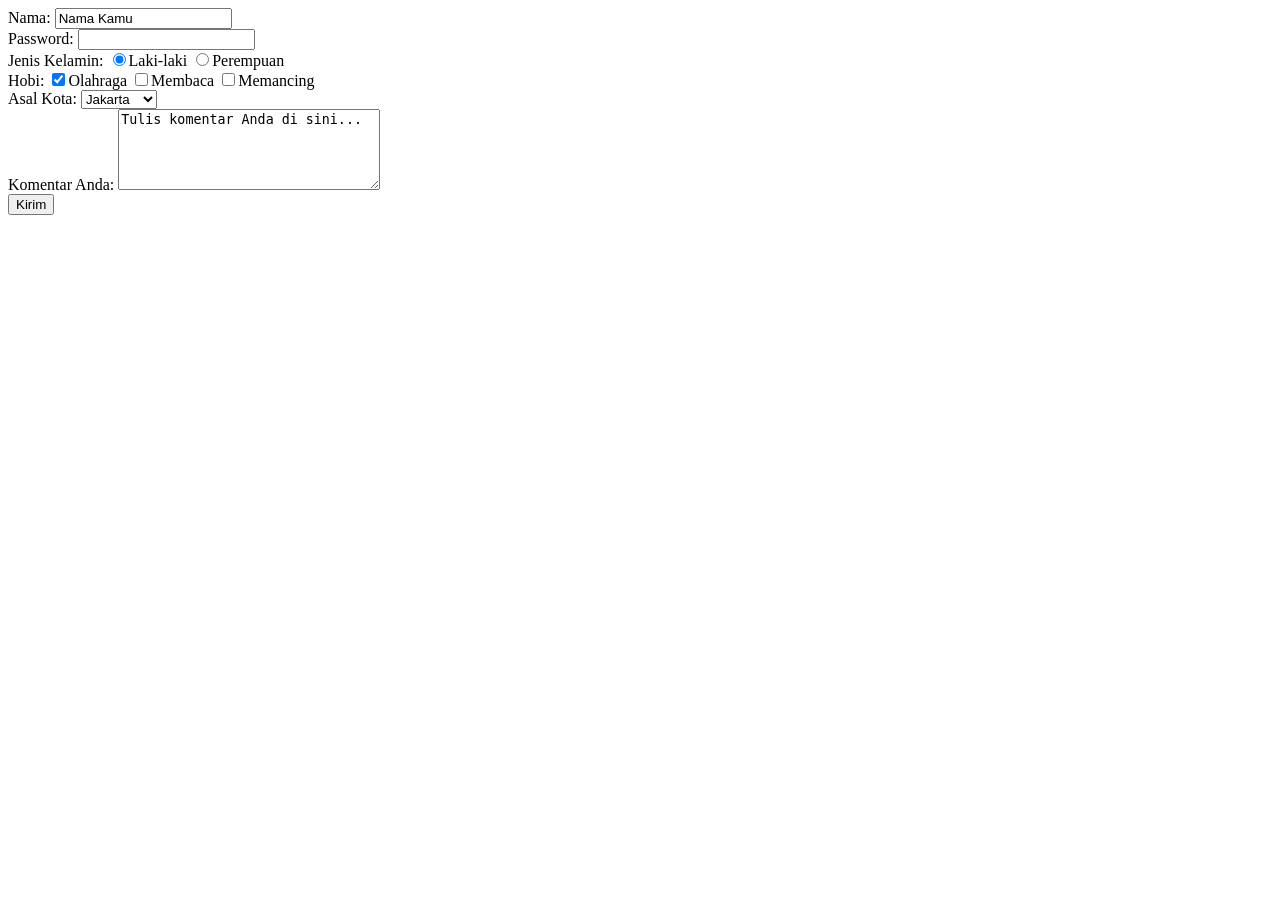
<file: Modul-5/index.html>
<!DOCTYPE html>
<html>

<head>
    <title>Membuat Form</title>
</head>

<body>
    <form action="formulir.html" method="get">
        Nama: <input type="text" name="nama" value="Nama Kamu"><br>
        Password: <input type="password" name="password"><br>
        Jenis Kelamin:
        <input type="radio" name="jenis_kelamin" value="Laki-laki" checked>Laki-laki
        <input type="radio" name="jenis_kelamin" value="Perempuan">Perempuan<br>
        Hobi:
        <input type="checkbox" name="hobi_baca" checked>Olahraga
        <input type="checkbox" name="hobi_nulis">Membaca
        <input type="checkbox" name="hobi_mancing">Memancing<br>
        Asal Kota:
        <select name="asal_kota">
            <option value="Jakarta">Jakarta</option>
            <option value="Bandung">Bandung</option>
            <option value="Madiun">Madiun</option>
        </select><br>
        Komentar Anda:
        <textarea name="komentar" rows="5" cols="30">Tulis komentar Anda di sini...</textarea><br>
        <input type="submit" value="Kirim">
    </form>

</body>

</html>
</file>
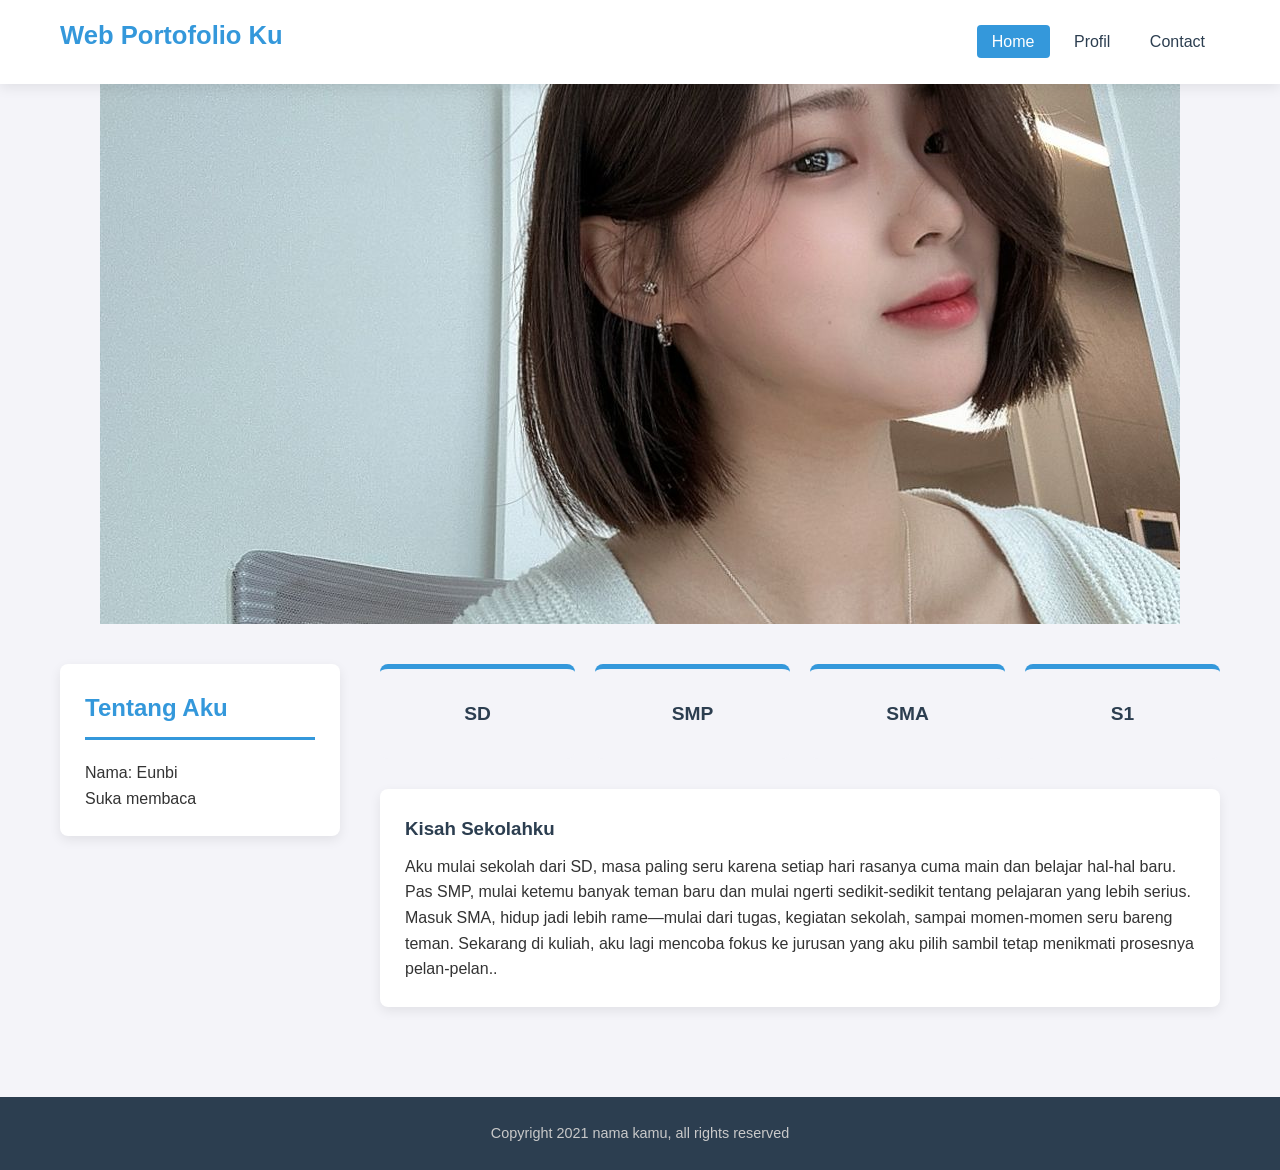
<file: Modul-7/index.html>
<!doctype html>
<html lang="id">

<head>
    <meta charset="utf-8" />
    <meta name="viewport" content="width=device-width,initial-scale=1" />
    <title>Web Portofolio</title>
    <link rel="stylesheet" href="style.css">
</head>

<body>
    <header class="site-header">
        <div class="container">
            <h1 class="logo">Web Portofolio Ku</h1>
            <nav class="main-nav">
                <a href="#home" class="active">Home</a>
                <a href="#profil">Profil</a>
                <a href="#contact">Contact</a>
            </nav>
        </div>
    </header>

    <section class="hero" id="home" aria-label="hero banner">
        <div class="hero-image"><img src="../Modul-7/eunbi_jang_by_nospmas_dh14tqu.jpg" alt="eunbi" width="100%" height="50%"></div>
    </section>

    <main class="container main-grid">
        <aside class="sidebar">
            <h2>Tentang Aku</h2>
            <p>Nama: Eunbi</p>
            <p>Suka membaca</p>
        </aside>

        <section class="content">
            <div class="cards-row">
                <article class="edu-card">SD</article>
                <article class="edu-card">SMP</article>
                <article class="edu-card">SMA</article>
                <article class="edu-card">S1</article>
            </div>

            <div class="about-school">
                <h3>Kisah Sekolahku</h3>
                <p>Aku mulai sekolah dari SD, masa paling seru karena setiap hari rasanya cuma main dan belajar hal-hal
                    baru. Pas SMP, mulai ketemu banyak teman baru dan mulai ngerti sedikit-sedikit tentang pelajaran
                    yang lebih serius. Masuk SMA, hidup jadi lebih rame—mulai dari tugas, kegiatan sekolah, sampai
                    momen-momen seru bareng teman. Sekarang di kuliah, aku lagi mencoba fokus ke jurusan yang aku pilih
                    sambil tetap menikmati prosesnya pelan-pelan..</p>
            </div>
        </section>
    </main>

    <footer class="site-footer">
        <div class="container">
            <p>Copyright 2021 nama kamu, all rights reserved</p>
        </div>
    </footer>

</body>

</html>
</file>
<file: Modul-7/style.css>
:root {
    --primary-color: #3498db;
    --secondary-color: #2c3e50;
    --text-color: #333;
    --bg-color: #f4f4f9;
    --card-bg: #ffffff;
    --shadow-light: 0 4px 12px rgba(0, 0, 0, 0.08);
    --font-sans: 'Helvetica Neue', Arial, sans-serif;
}

* {
    box-sizing: border-box;
    margin: 0;
    padding: 0;
}

body {
    font-family: var(--font-sans);
    line-height: 1.6;
    color: var(--text-color);
    background-color: var(--bg-color);
    scroll-behavior: smooth;
}

.container {
    max-width: 1200px;
    margin: 0 auto;
    padding: 0 20px;
}

h1,
h2,
h3 {
    color: var(--secondary-color);
    margin-bottom: 0.5em;
    font-weight: 700;
}

.site-header {
    background-color: var(--card-bg);
    box-shadow: var(--shadow-light);
    padding: 15px 0;
    position: sticky;
    top: 0;
    z-index: 1000;
}

.site-header .container {
    display: flex;
    justify-content: space-between;
    align-items: center;
}

.logo {
    font-size: 1.6em;
    color: var(--primary-color);
}

.main-nav a {
    text-decoration: none;
    color: var(--secondary-color);
    padding: 8px 15px;
    margin-left: 5px;
    transition: all 0.3s ease;
    border-radius: 4px;
    font-weight: 500;
}

.main-nav a:hover,
.main-nav a.active {
    color: var(--card-bg);
    background-color: var(--primary-color);
}

.hero {
    height: 60vh;
    min-height: 350px;
    position: relative;
    overflow: hidden;
    display: flex;
    align-items: center;
    justify-content: center;
}

.main-grid {
    display: grid;
    grid-template-columns: 1fr 3fr;
    gap: 40px;
    padding: 40px 20px;
}

.sidebar {
    padding: 25px;
    background-color: var(--card-bg);
    border-radius: 8px;
    box-shadow: var(--shadow-light);
    height: fit-content;
}

.sidebar h2 {
    color: var(--primary-color);
    border-bottom: 3px solid var(--primary-color);
    padding-bottom: 10px;
    margin-bottom: 20px;
}

.content {
    display: flex;
    flex-direction: column;
    gap: 30px;
}

.about-school {
    padding: 25px;
    background-color: var(--card-bg);
    border-radius: 8px;
    box-shadow: var(--shadow-light);
}

.about-school h3 {
    margin-top: 0;
}

.cards-row {
    display: flex;
    flex-wrap: wrap;
    gap: 20px;
}

.edu-card {
    flex: 1 1 180px;
    padding: 30px 10px;
    text-align: center;
    background-color: var(--bg-color);
    border-radius: 8px;
    border-top: 5px solid var(--primary-color);
    font-weight: bold;
    font-size: 1.2em;
    color: var(--secondary-color);
    transition: transform 0.3s, box-shadow 0.3s, background-color 0.3s;
    cursor: pointer;
}

.edu-card:hover {
    transform: translateY(-7px);
    box-shadow: 0 15px 25px rgba(0, 0, 0, 0.15);
    background-color: #e0e0e7;
}

.site-footer {
    background-color: var(--secondary-color);
    color: #c9c9c9;
    text-align: center;
    padding: 25px 0;
    margin-top: 50px;
}

.site-footer p {
    margin: 0;
    font-size: 0.9em;
}

@media (max-width: 992px) {

    .main-grid {
        grid-template-columns: 1fr;
        gap: 30px;
        padding: 20px;
    }
}

@media (max-width: 600px) {

    .site-header .container {
        flex-direction: column;
    }

    .logo {
        margin-bottom: 10px;
    }

    .main-nav a {
        margin: 0 5px;
        display: inline-block;
    }

    .edu-card {
        flex: 1 1 100%;
    }
}
</file>
